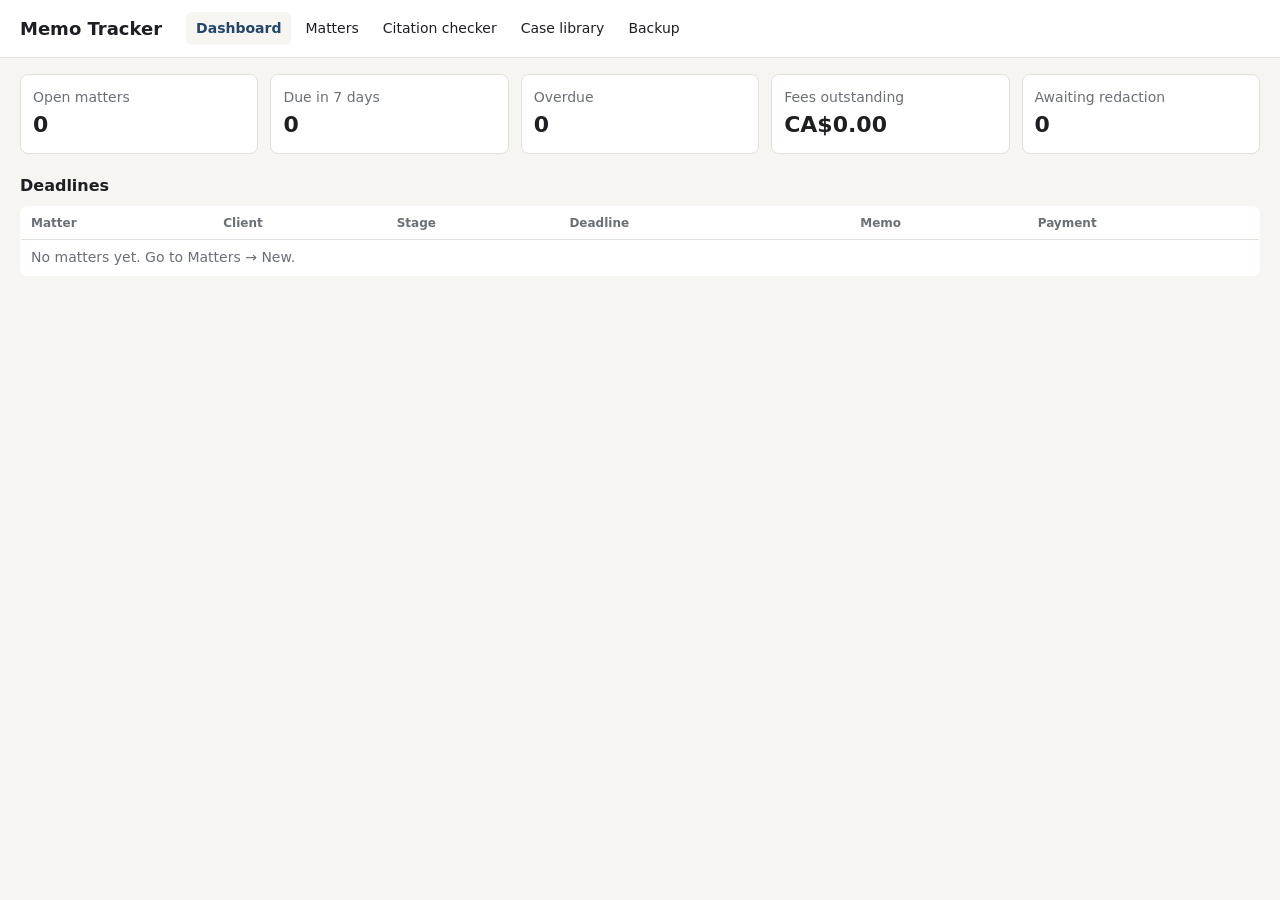
<file: memo-tracker/index.html>
<!doctype html>
<html lang="en">
<head>
<meta charset="utf-8">
<meta name="viewport" content="width=device-width, initial-scale=1">
<title>Memo Tracker</title>
<link rel="stylesheet" href="styles.css">
<script src="vendor/mammoth.browser.min.js"></script>
<script src="vendor/pdf.min.js"></script>
<script src="citations.js"></script>
</head>
<body>
<header class="top">
  <h1>Memo Tracker</h1>
  <nav>
    <button data-view="dashboard" class="active">Dashboard</button>
    <button data-view="matters">Matters</button>
    <button data-view="checker">Citation checker</button>
    <button data-view="library">Case library</button>
    <button data-view="backup">Backup</button>
  </nav>
</header>

<main>
  <!-- Dashboard -->
  <section id="view-dashboard" class="view">
    <div class="stats" id="stats"></div>
    <h2>Deadlines</h2>
    <table class="grid" id="deadline-table"></table>
  </section>

  <!-- Matters list + detail -->
  <section id="view-matters" class="view hidden">
    <div class="split">
      <aside>
        <div class="row">
          <input id="matter-search" placeholder="Search matters">
          <button id="new-matter" class="primary">+ New</button>
        </div>
        <select id="matter-filter">
          <option value="open">Open matters</option>
          <option value="all">All matters</option>
          <option value="unpaid">Not fully paid</option>
          <option value="closed">Closed</option>
        </select>
        <ul id="matter-list" class="list"></ul>
      </aside>
      <div id="matter-detail" class="detail"><p class="muted">Pick a matter or create a new one.</p></div>
    </div>
  </section>

  <!-- Citation checker -->
  <section id="view-checker" class="view hidden">
    <div class="row">
      <label class="filebtn">Open a memo (.docx)<input type="file" id="checker-file" accept=".docx"></label>
      <select id="checker-version"><option value="">…or pick a saved memo version</option></select>
      <span class="muted">Hover a citation to see the paragraph it points to.</span>
    </div>
    <div class="split checker">
      <article id="checker-doc" class="doc"><p class="muted">No memo open.</p></article>
      <aside id="checker-report"></aside>
    </div>
  </section>

  <!-- Case library -->
  <section id="view-library" class="view hidden">
    <div class="row">
      <label class="filebtn primary">Add decisions (PDF, .docx, .txt)<input type="file" id="case-files" accept=".pdf,.docx,.txt" multiple></label>
      <button id="paste-case">Paste a decision</button>
      <button id="export-library">Export library for Word add-in</button>
    </div>
    <p class="muted">Decisions stay on this computer. The checker only shows text from decisions you add here, so a
      citation that points to a case you haven't loaded is flagged, never filled in.</p>
    <table class="grid" id="case-table"></table>
  </section>

  <!-- Backup -->
  <section id="view-backup" class="view hidden">
    <h2>Backup</h2>
    <p>Everything is stored in this browser only (IndexedDB). Clearing site data deletes it, so export a backup regularly.</p>
    <div class="row">
      <button id="export-all" class="primary">Export full backup (.json)</button>
      <label class="filebtn">Restore from backup<input type="file" id="import-all" accept=".json"></label>
    </div>
  </section>
</main>

<div id="popover" class="popover hidden"></div>
<dialog id="dialog"></dialog>

<script src="app.js"></script>
</body>
</html>
</file>
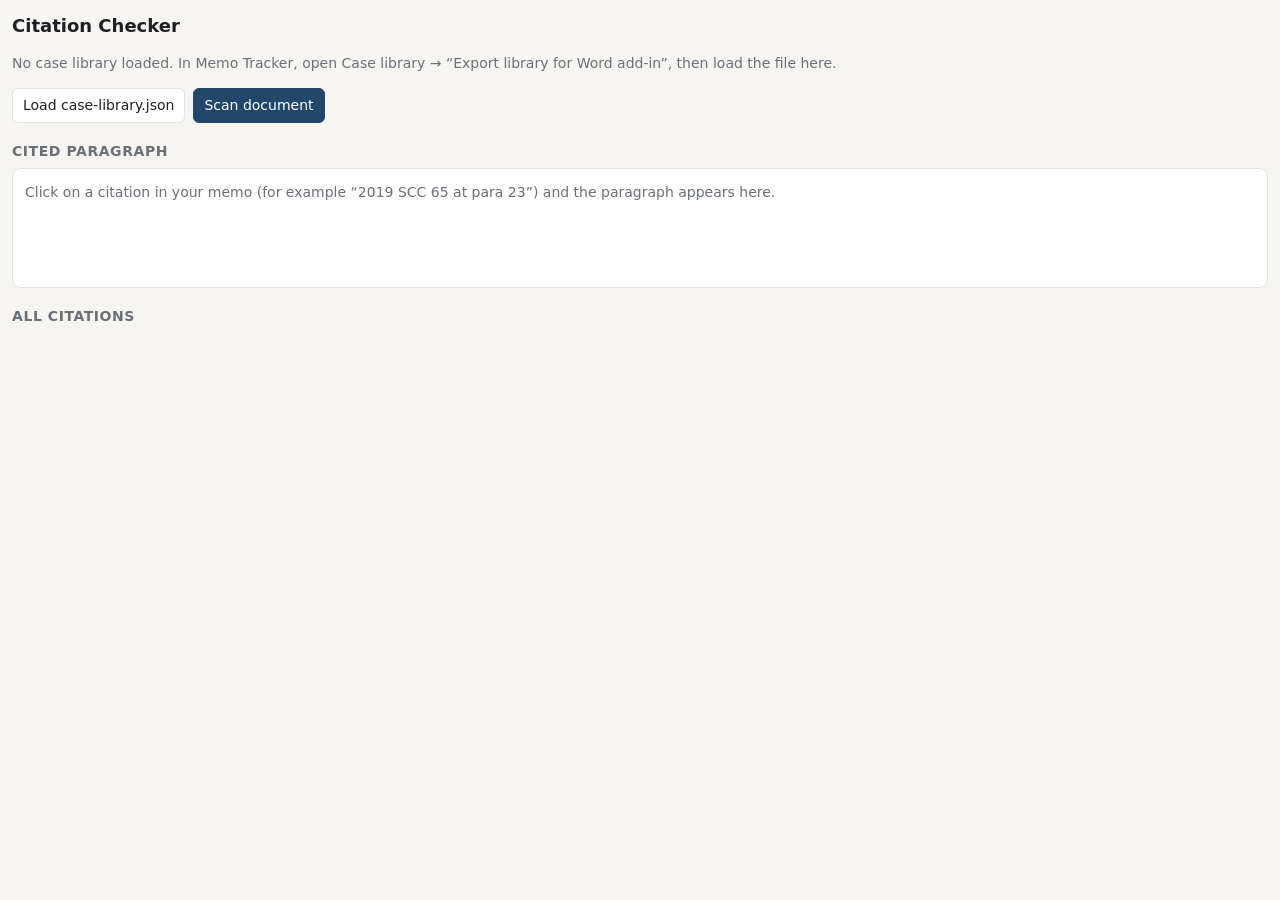
<file: memo-tracker/word-addin/taskpane.html>
<!doctype html>
<html lang="en">
<head>
<meta charset="utf-8">
<meta name="viewport" content="width=device-width, initial-scale=1">
<title>Citation Checker</title>
<script src="https://appsforoffice.microsoft.com/lib/1/hosted/office.js"></script>
<script src="../citations.js"></script>
<link rel="stylesheet" href="../styles.css">
<style>
  body { padding: 12px; }
  #current { min-height: 120px; }
  #current .src { font-size: 12px; color: var(--muted); border-bottom: 1px solid var(--line); padding-bottom: 6px; margin-bottom: 6px; }
  #current .pn { font-weight: 600; color: var(--accent); margin-right: 4px; }
  .list li { font-size: 13px; }
</style>
</head>
<body>
  <h1>Citation Checker</h1>
  <p class="muted" id="lib-status">No case library loaded.</p>
  <div class="row">
    <label class="filebtn">Load case-library.json<input type="file" id="lib-file" accept=".json"></label>
    <button id="scan" class="primary">Scan document</button>
  </div>

  <h3>Cited paragraph</h3>
  <div id="current" class="doc" style="padding:12px;max-height:none">
    <p class="muted">Click on a citation in your memo (for example “2019 SCC 65 at para 23”) and the paragraph appears here.</p>
  </div>

  <h3>All citations</h3>
  <div id="summary"></div>
  <ul id="hits" class="list"></ul>

  <script src="taskpane.js"></script>
</body>
</html>
</file>
<file: memo-tracker/styles.css>
:root {
  --bg: #f6f5f2;
  --panel: #ffffff;
  --ink: #1d1f23;
  --muted: #6b6f76;
  --line: #e2e0da;
  --accent: #23466b;
  --ok: #1f7a4d;
  --warn: #a86400;
  --bad: #b3261e;
  --ok-bg: #e5f3ec;
  --warn-bg: #fdf1dc;
  --bad-bg: #fbe7e5;
}
@media (prefers-color-scheme: dark) {
  :root {
    --bg: #17191c;
    --panel: #202328;
    --ink: #e8e6e1;
    --muted: #9a9ea6;
    --line: #33373d;
    --accent: #8db4dc;
    --ok: #6cc89a;
    --warn: #e7b05a;
    --bad: #f08a82;
    --ok-bg: #1d3328;
    --warn-bg: #3a2e19;
    --bad-bg: #3d2221;
  }
}
* { box-sizing: border-box; }
body { margin: 0; background: var(--bg); color: var(--ink); font: 14px/1.5 system-ui, -apple-system, "Segoe UI", sans-serif; }
h1 { font-size: 18px; margin: 0; }
h2 { font-size: 16px; margin: 20px 0 8px; }
h3 { font-size: 14px; margin: 18px 0 6px; text-transform: uppercase; letter-spacing: .04em; color: var(--muted); }
.top { display: flex; align-items: center; gap: 24px; padding: 12px 20px; background: var(--panel); border-bottom: 1px solid var(--line); flex-wrap: wrap; }
nav { display: flex; gap: 4px; flex-wrap: wrap; }
nav button { border: 0; background: none; }
nav button.active { background: var(--bg); color: var(--accent); font-weight: 600; }
main { padding: 16px 20px 60px; max-width: 1400px; margin: 0 auto; }
.hidden { display: none !important; }
.muted { color: var(--muted); }
button, .filebtn, input, select, textarea {
  font: inherit; color: inherit; background: var(--panel); border: 1px solid var(--line); border-radius: 6px; padding: 6px 10px;
}
button, .filebtn { cursor: pointer; display: inline-block; }
button:hover, .filebtn:hover { border-color: var(--accent); }
.primary { background: var(--accent); color: var(--panel); border-color: var(--accent); }
.danger { color: var(--bad); }
.filebtn input { display: none; }
.row { display: flex; gap: 8px; align-items: center; flex-wrap: wrap; margin-bottom: 10px; }
.split { display: grid; grid-template-columns: 300px 1fr; gap: 16px; align-items: start; }
.split.checker { grid-template-columns: 1fr 340px; }
@media (max-width: 860px) { .split, .split.checker { grid-template-columns: 1fr; } }
aside, .detail, .doc { background: var(--panel); border: 1px solid var(--line); border-radius: 8px; padding: 12px; }
aside input, aside select { width: 100%; margin-bottom: 8px; }
aside .row input { width: auto; flex: 1; margin: 0; }
.list { list-style: none; margin: 0; padding: 0; }
.list li { padding: 8px; border-radius: 6px; cursor: pointer; border-bottom: 1px solid var(--line); }
.list li:hover, .list li.sel { background: var(--bg); }
.list .sub { font-size: 12px; color: var(--muted); }
.stats { display: grid; grid-template-columns: repeat(auto-fit, minmax(170px, 1fr)); gap: 12px; }
.stat { background: var(--panel); border: 1px solid var(--line); border-radius: 8px; padding: 12px; }
.stat b { display: block; font-size: 22px; }
table.grid { width: 100%; border-collapse: collapse; background: var(--panel); border: 1px solid var(--line); border-radius: 8px; overflow: hidden; }
.grid th, .grid td { text-align: left; padding: 7px 10px; border-bottom: 1px solid var(--line); vertical-align: top; }
.grid th { font-size: 12px; color: var(--muted); font-weight: 600; }
.grid tr.click { cursor: pointer; }
.grid tr.click:hover { background: var(--bg); }
.badge { display: inline-block; font-size: 12px; padding: 1px 8px; border-radius: 999px; white-space: nowrap; }
.b-ok { background: var(--ok-bg); color: var(--ok); }
.b-warn { background: var(--warn-bg); color: var(--warn); }
.b-bad { background: var(--bad-bg); color: var(--bad); }
.b-muted { background: var(--bg); color: var(--muted); }
.form { display: grid; grid-template-columns: repeat(auto-fit, minmax(200px, 1fr)); gap: 10px; }
.form label { display: flex; flex-direction: column; font-size: 12px; color: var(--muted); gap: 3px; }
.form label.wide { grid-column: 1 / -1; }
.form textarea { min-height: 70px; }
.tasks li { display: flex; gap: 8px; align-items: center; cursor: default; }
.tasks li.done span { text-decoration: line-through; color: var(--muted); }
.tasks li button { margin-left: auto; padding: 0 6px; border: 0; }

/* Citation checker */
.doc { line-height: 1.7; max-height: 78vh; overflow: auto; padding: 24px 32px; }
.doc p { margin: 0 0 12px; }
.cite { border-bottom: 2px solid; cursor: help; padding: 0 1px; border-radius: 2px; }
.cite.ok { border-color: var(--ok); background: var(--ok-bg); }
.cite.no-pinpoint, .cite.bad-pinpoint { border-color: var(--warn); background: var(--warn-bg); }
.cite.missing { border-color: var(--bad); background: var(--bad-bg); }
.cite.flash { outline: 2px solid var(--accent); }
#checker-report { max-height: 78vh; overflow: auto; }
#checker-report li { font-size: 13px; }
.popover {
  position: fixed; z-index: 10; max-width: 460px; max-height: 340px; overflow: auto;
  background: var(--panel); border: 1px solid var(--line); border-radius: 8px; padding: 12px 14px;
  box-shadow: 0 8px 28px rgba(0,0,0,.18); font-size: 13px;
}
.popover .pn { font-weight: 600; color: var(--accent); margin-right: 4px; }
.popover p { margin: 6px 0; }
.popover .src { font-size: 12px; color: var(--muted); border-bottom: 1px solid var(--line); padding-bottom: 6px; margin-bottom: 6px; }
dialog { border: 1px solid var(--line); border-radius: 10px; background: var(--panel); color: var(--ink); width: min(720px, 94vw); padding: 18px; }
dialog::backdrop { background: rgba(0,0,0,.35); }
.diff ins { background: var(--ok-bg); color: var(--ok); text-decoration: none; display: block; padding: 2px 6px; }
.diff del { background: var(--bad-bg); color: var(--bad); display: block; padding: 2px 6px; }
.diff div.same { padding: 2px 6px; color: var(--muted); }
.diff { max-height: 60vh; overflow: auto; font-size: 13px; }
.grid td.row { display: table-cell; }
.grid td.row > * + * { margin-left: 6px; }
aside .row input { min-width: 0; }
</file>
